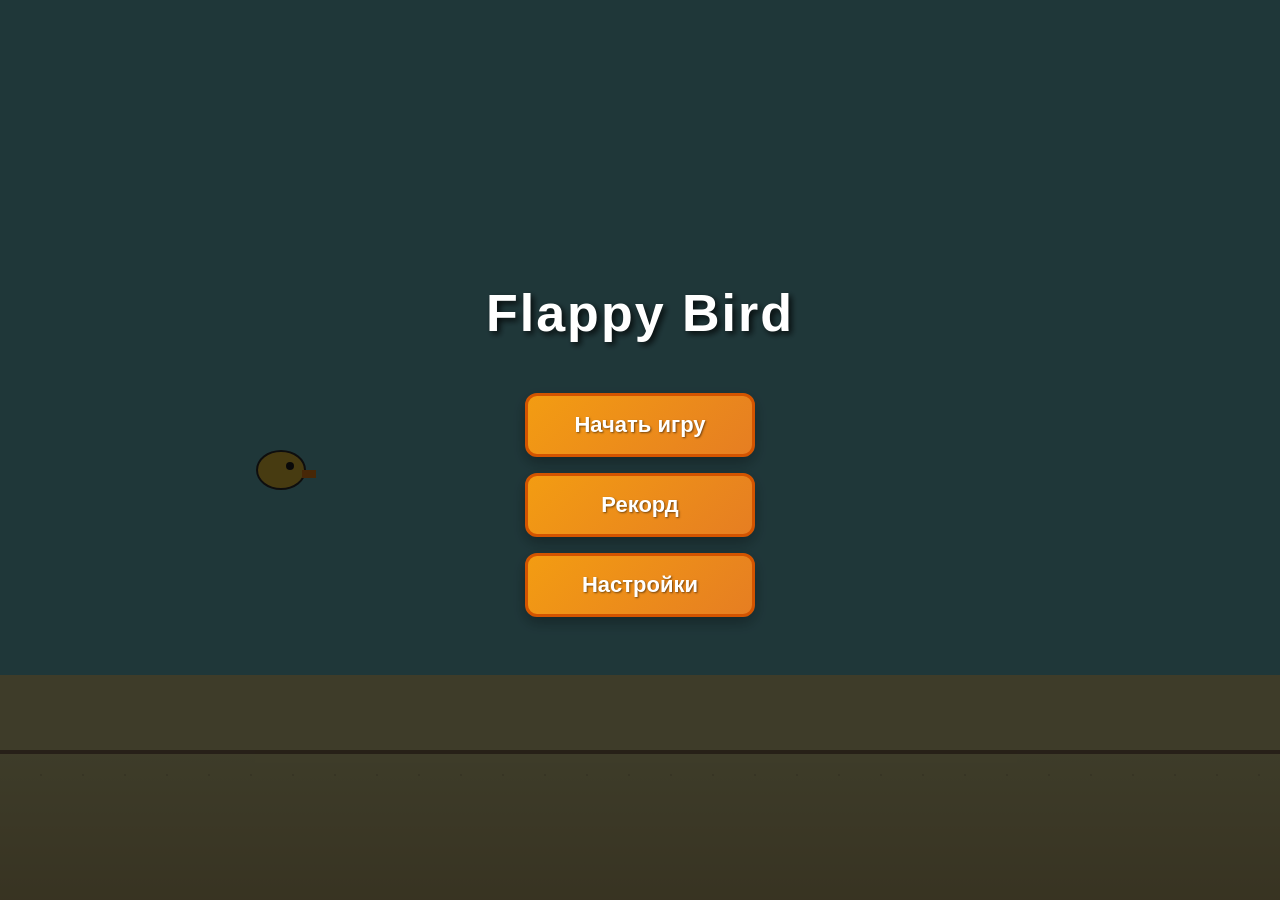
<file: index.html>
<!doctype html>
<html lang="ru">
<head>
  <meta charset="UTF-8" />
  <meta name="viewport" content="width=device-width, initial-scale=1.0" />
  <title>Flappy Bird — ЛР №5</title>
  <link rel="stylesheet" href="style.css" />
</head>
<body>
  <div class="game" id="game">
    <div class="background"></div>
    <div class="floor" id="floor"></div>

    <div class="pipes-container" id="pipes-container"></div>
    <div class="coins-container" id="coins-container"></div>
    <div class="particles-container" id="particles-container"></div>

    <!-- Птичка. name="player" — доступ по имени параметра -->
    <div class="bird" id="bird" name="player">
      <div class="bird-body" id="bird-body">
        <div class="bird-beak"></div>
      </div>
    </div>

    <div class="ui-layer">
      <div class="score-display hidden" id="score-display">0</div>
      <div class="level-display hidden" id="level-display">Уровень 1</div>
      <div class="coin-display hidden" id="coin-display">0</div>
      <div class="level-up-banner" id="level-up-banner"></div>

      <!-- 1. ИНТЕРФЕЙС: СТАРТ ИГРЫ -->
      <div class="screen" id="screen-menu">
        <h1>Flappy Bird</h1>
        <div class="menu-buttons">
          <button id="btn-start">Начать игру</button>
          <button id="btn-record">Рекорд</button>
          <button id="btn-settings">Настройки</button>
        </div>
      </div>

      <!-- Экран обратного отсчёта (часть игрового интерфейса, Promise-демо) -->
      <div class="screen hidden" id="screen-countdown">
        <div class="countdown-number" id="countdown-number">3</div>
      </div>

      <!-- Рекорд -->
      <div class="screen hidden" id="screen-record">
        <h2>Рекорд</h2>
        <p>Лучший счёт: <span id="high-score">0</span></p>
        <p>Всего монет: <span id="total-coins">0</span></p>
        <div class="menu-buttons">
          <button id="btn-back-from-record">Назад</button>
        </div>
      </div>

      <!-- 3. ИНТЕРФЕЙС: НАСТРОЙКИ ИГРЫ -->
      <div class="screen hidden" id="screen-settings">
        <h2>Настройки</h2>
        <form name="settingsForm" id="settings-form">
          <div class="settings-block">
            <label for="volume-range">
              <span>Громкость звука</span>
              <span id="volume-value">50%</span>
            </label>
            <input type="range" id="volume-range" name="volume" min="0" max="100" value="50" />
          </div>

          <div class="settings-block">
            <p style="margin-bottom:8px;">Сложность</p>
            <div class="difficulty-options">
              <label><input type="radio" name="difficulty" value="easy" /><span>Лёгкая</span></label>
              <label><input type="radio" name="difficulty" value="normal" checked /><span>Средняя</span></label>
              <label><input type="radio" name="difficulty" value="hard" /><span>Сложная</span></label>
            </div>
          </div>

          <div class="settings-block" style="text-align:center;">
            <p>Перетащите скин на птичку, чтобы выбрать её вид</p>
            <div class="skins-row" id="skins-row">
              <div class="skin-swatch classic" draggable="true" data-skin="classic" title="Классика"></div>
              <div class="skin-swatch red" draggable="true" data-skin="red" title="Красный"></div>
              <div class="skin-swatch blue" draggable="true" data-skin="blue" title="Синий"></div>
              <div class="skin-swatch white" draggable="true" data-skin="white" title="Белый"></div>
            </div>
            <div class="drop-zone" id="drop-zone">сюда</div>
          </div>
        </form>
        <div class="menu-buttons">
          <button id="btn-back-from-settings">Назад</button>
        </div>
      </div>

      <!-- 4. ИНТЕРФЕЙС: ЗАВЕРШЕНИЕ УРОВНЯ / ИГРЫ -->
      <div class="screen hidden" id="screen-gameover">
        <h2 id="gameover-title">Игра окончена</h2>
        <p>Счёт: <span id="final-score">0</span></p>
        <p>Рекорд: <span id="high-score-gameover">0</span></p>
        <p>Монет за игру: <span id="coins-collected">0</span></p>
        <div class="menu-buttons">
          <button id="btn-restart">Играть снова</button>
          <button id="btn-to-menu">В меню</button>
        </div>
      </div>

      <!-- Пауза (фокус/блюр окна, клавиша P) -->
      <div class="screen hidden" id="screen-pause">
        <h2>⏸ Пауза</h2>
        <p>Нажмите «P» или кликните, чтобы продолжить</p>
      </div>
    </div>
  </div>

  <!-- Звуки. Событие volumechange отслеживается на элементах audio -->
  <audio id="sfx-jump" preload="auto" src="[data-uri]" volume="0.5"></audio>
  <audio id="sfx-coin" preload="auto" src="[data-uri]" volume="0.5"></audio>

  <script src="script.js"></script>
</body>
</html>
</file>
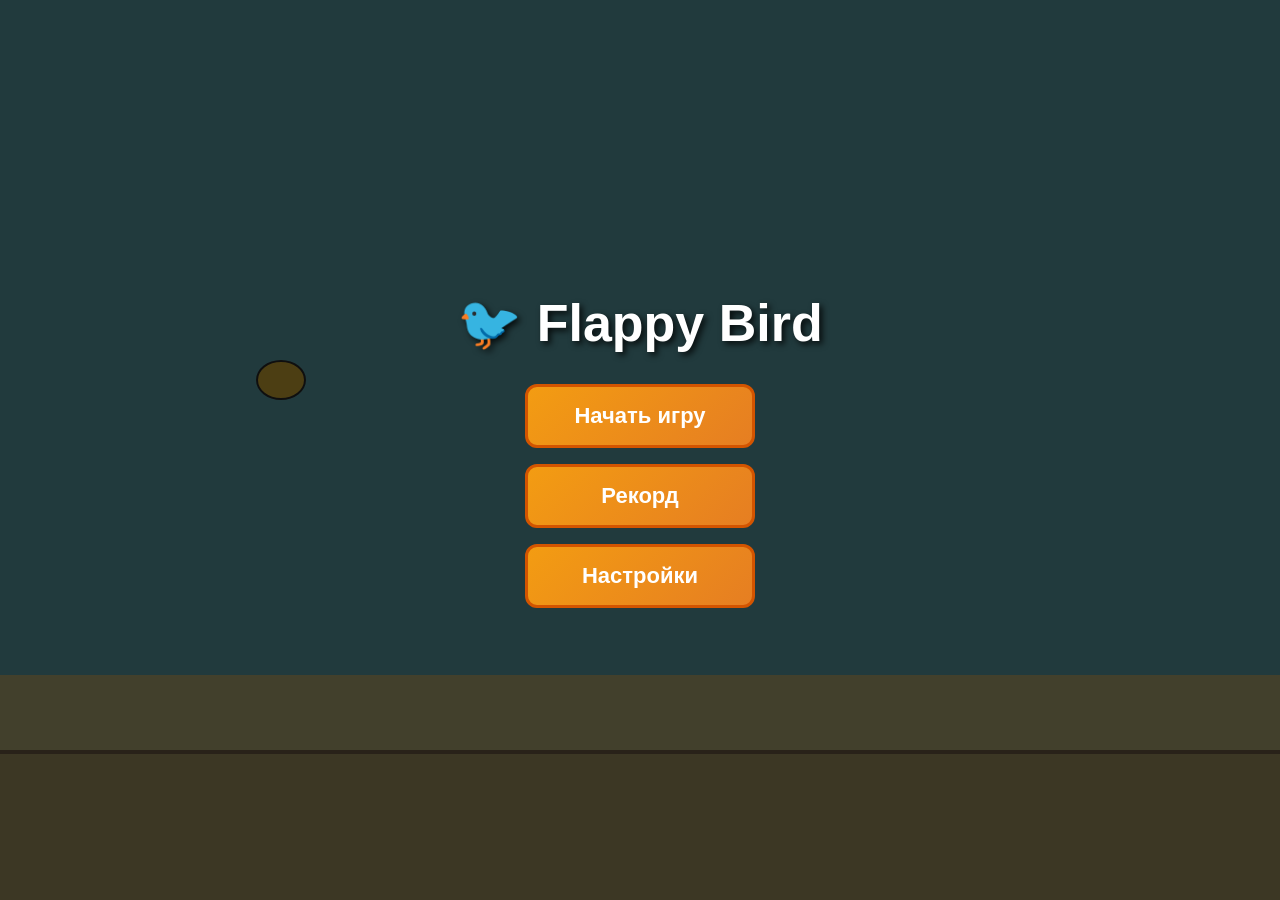
<file: 1-start.html>
<!doctype html>
<html lang="ru">
<head>
  <meta charset="UTF-8" />
  <title>Интерфейс 1 — Старт игры</title>
  <link rel="stylesheet" href="1-start.css" />
</head>
<body>
  <div class="mock-scene">
    <div class="mock-sky"></div>
    <div class="mock-floor"></div>
    <div class="mock-bird"></div>
    <div class="mock-panel">
      <h1>🐦 Flappy Bird</h1>
      <div class="mock-buttons">
        <button>Начать игру</button>
        <button>Рекорд</button>
        <button>Настройки</button>
      </div>
    </div>
  </div>
</body>
</html>
</file>
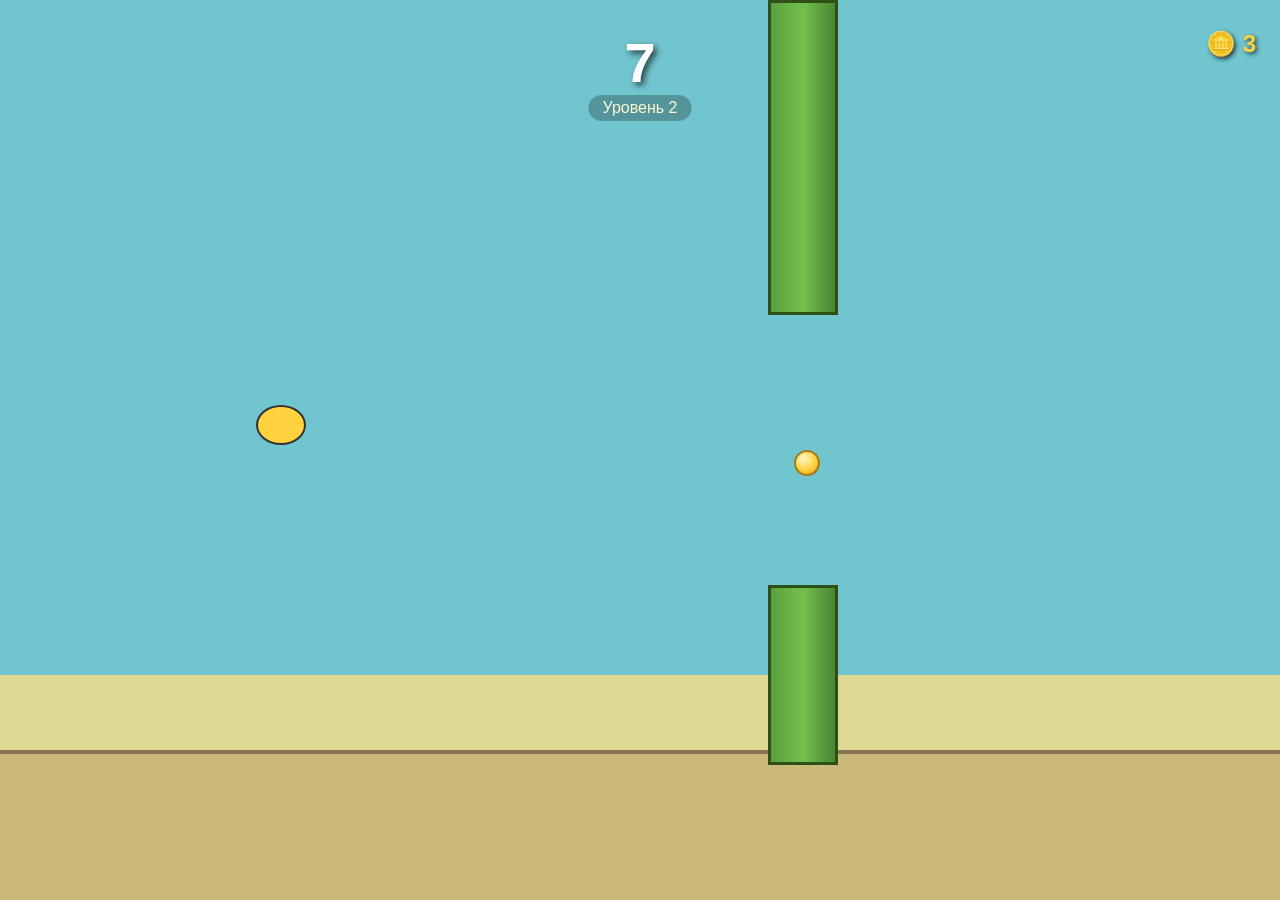
<file: 2-game.html>
<!doctype html>
<html lang="ru">
<head>
  <meta charset="UTF-8" />
  <title>Интерфейс 2 — Игровой процесс</title>
  <link rel="stylesheet" href="2-game.css" />
</head>
<body>
  <div class="mock-scene">
    <div class="mock-sky"></div>
    <div class="mock-floor"></div>

    <div class="mock-pipe mock-pipe--top" style="left:60%; height:35%;"></div>
    <div class="mock-pipe mock-pipe--bottom" style="left:60%; top:65%; height:20%;"></div>

    <div class="mock-coin" style="left:62%; top:50%;"></div>

    <div class="mock-bird"></div>

    <div class="mock-score">7</div>
    <div class="mock-level">Уровень 2</div>
    <div class="mock-coins">🪙 3</div>
  </div>
</body>
</html>
</file>
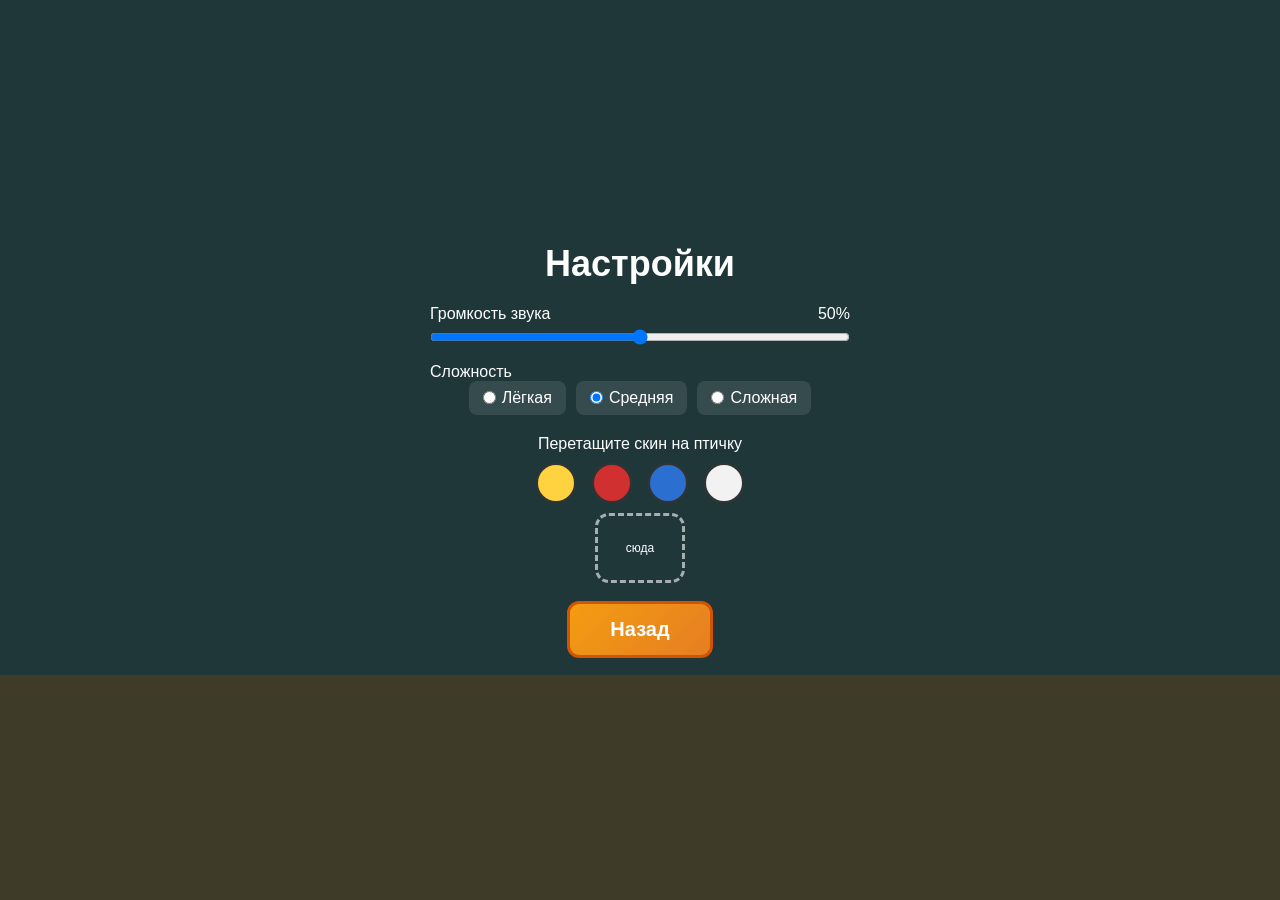
<file: 3-settings.html>
<!doctype html>
<html lang="ru">
<head>
  <meta charset="UTF-8" />
  <title>Интерфейс 3 — Настройки</title>
  <link rel="stylesheet" href="3-settings.css" />
</head>
<body>
  <div class="mock-scene">
    <div class="mock-sky"></div>
    <div class="mock-panel">
      <h2>Настройки</h2>

      <div class="block">
        <label>Громкость звука <span>50%</span></label>
        <input type="range" min="0" max="100" value="50" />
      </div>

      <div class="block">
        <p>Сложность</p>
        <div class="diff-row">
          <label><input type="radio" name="d" />Лёгкая</label>
          <label><input type="radio" name="d" checked />Средняя</label>
          <label><input type="radio" name="d" />Сложная</label>
        </div>
      </div>

      <div class="block" style="text-align:center;">
        <p>Перетащите скин на птичку</p>
        <div class="skins">
          <div class="skin classic"></div>
          <div class="skin red"></div>
          <div class="skin blue"></div>
          <div class="skin gold"></div>
        </div>
        <div class="drop">сюда</div>
      </div>

      <button>Назад</button>
    </div>
  </div>
</body>
</html>
</file>
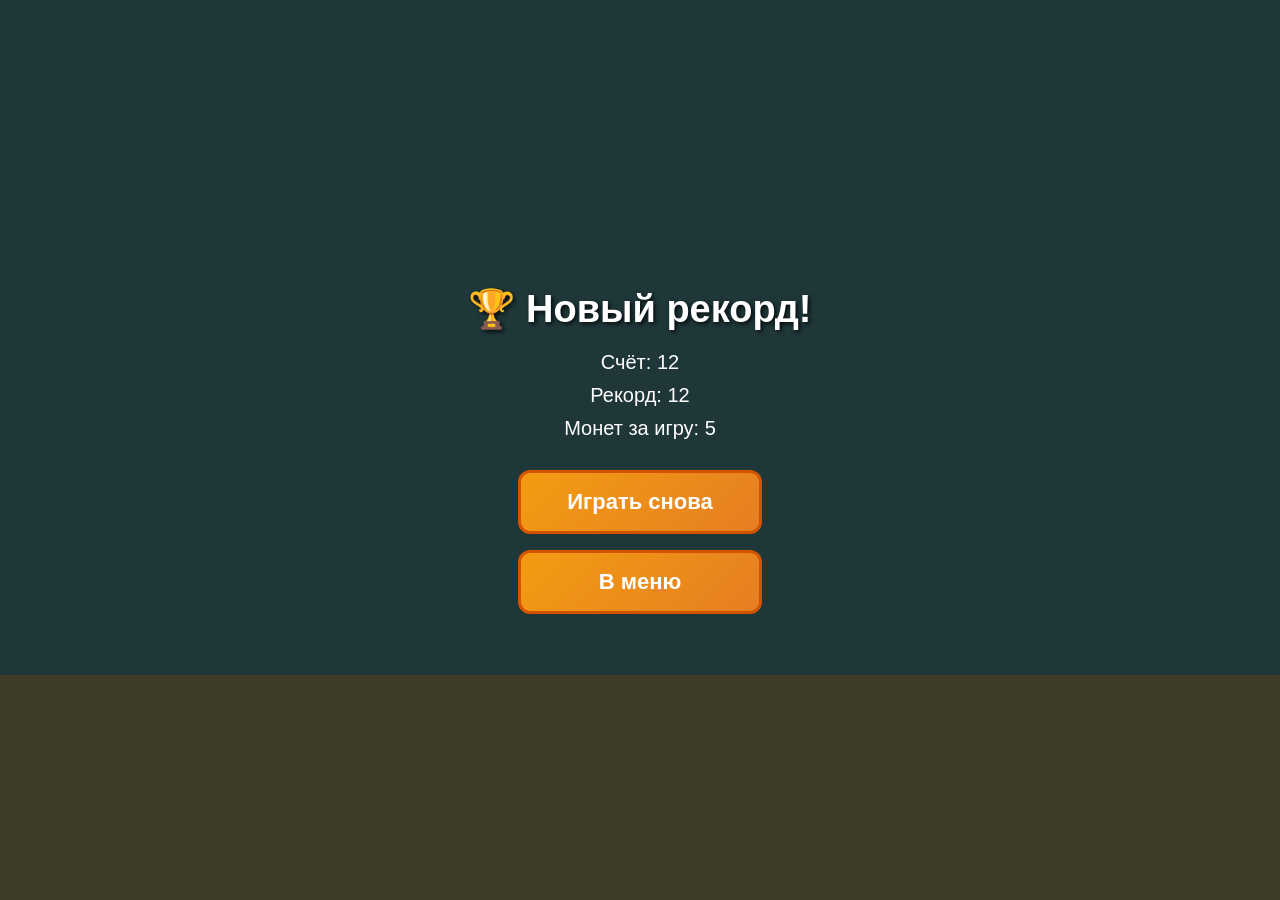
<file: 4-gameover.html>
<!doctype html>
<html lang="ru">
<head>
  <meta charset="UTF-8" />
  <title>Интерфейс 4 — Завершение игры</title>
  <link rel="stylesheet" href="4-gameover.css" />
</head>
<body>
  <div class="mock-scene">
    <div class="mock-sky"></div>
    <div class="mock-panel">
      <h2>🏆 Новый рекорд!</h2>
      <p>Счёт: 12</p>
      <p>Рекорд: 12</p>
      <p>Монет за игру: 5</p>
      <div class="mock-buttons">
        <button>Играть снова</button>
        <button>В меню</button>
      </div>
    </div>
  </div>
</body>
</html>
</file>
<file: style.css>
/* =========================================================================
   ЛР №5. Динамические web-страницы. Игра "Flappy Bird".
   Стили общего игрового интерфейса.
   ========================================================================= */

* {
  margin: 0;
  padding: 0;
  box-sizing: border-box;
}

body {
  min-height: 100vh;
  display: flex;
  justify-content: center;
  align-items: center;
  background: #1a1a2e;
  font-family: "Segoe UI", "Arial", sans-serif;
  overflow: hidden;
}

.game {
  position: relative;
  width: 100vw;
  height: 100vh;
  overflow: hidden;
  background: #70c5ce;
  cursor: pointer;
}

.background,
.pipes-container,
.coins-container,
.particles-container,
.bird,
.ui-layer {
  position: absolute;
  inset: 0;
}

.background {
  z-index: 1;
  background: linear-gradient(to bottom, #70c5ce 0%, #70c5ce 75%, #ded895 75%, #ded895 100%);
}

.pipes-container { z-index: 2; }
.coins-container { z-index: 3; }
.particles-container { z-index: 6; pointer-events: none; }

/* === Птичка (простая: жёлтый круг, глаз и клюв) === */
.bird {
  z-index: 4;
  width: 50px;
  height: 40px;
  position: absolute;
  transform: translate(100px, 50vh);
  will-change: transform;
}

.bird-body {
  width: 100%;
  height: 100%;
  background: #ffd23f;
  border-radius: 50%;
  border: 2px solid #333;
  position: relative;
  transition: background 0.3s ease; /* используется для отслеживания смены скина (transitionend) */
}

/* Скины птички — переключаются через drag-and-drop в настройках */
.bird-body.pressed { transform: scaleY(0.85); }
.bird-body.skin-red   { background: #ff5c5c; }
.bird-body.skin-blue  { background: #5c9dff; }
.bird-body.skin-white { background: #f2f2f2; }

/* глаз — маленький чёрный кружок */
.bird-body::before {
  content: "";
  position: absolute;
  width: 8px; height: 8px;
  background: #222;
  border-radius: 50%;
  top: 10px; right: 10px;
}

/* клюв — оранжевый прямоугольник */
.bird-beak {
  position: absolute;
  width: 14px; height: 8px;
  background: #ff8c1a;
  top: 18px; right: -12px;
}

.ui-layer { z-index: 10; pointer-events: none; }

/* === Экраны === */
.screen {
  position: absolute;
  inset: 0;
  display: flex;
  flex-direction: column;
  justify-content: center;
  align-items: center;
  background: rgba(0, 0, 0, 0.72);
  color: white;
  text-align: center;
  pointer-events: auto;
  padding: 20px;
  opacity: 0;
  transform: translateY(12px);
  transition: opacity 0.28s ease, transform 0.28s ease; /* для transitionend */
  overflow-y: auto;
}

.screen.visible {
  opacity: 1;
  transform: translateY(0);
}

.screen h1 { font-size: 52px; margin-bottom: 30px; text-shadow: 3px 3px 6px rgba(0,0,0,.8); letter-spacing: 2px; }
.screen h2 { font-size: 38px; margin-bottom: 20px; text-shadow: 2px 2px 4px rgba(0,0,0,.8); }
.screen p  { font-size: 20px; margin-bottom: 10px; }

.menu-buttons { display: flex; flex-direction: column; gap: 16px; margin-top: 20px; }

.screen button {
  padding: 16px 46px;
  font-size: 22px;
  font-weight: bold;
  background: linear-gradient(135deg, #f39c12 0%, #e67e22 100%);
  color: white;
  border: 3px solid #d35400;
  border-radius: 12px;
  cursor: pointer;
  transition: all 0.15s;
  text-shadow: 1px 1px 2px rgba(0,0,0,.5);
  box-shadow: 0 6px 15px rgba(0,0,0,.3);
}

.screen button:hover { transform: translateY(-3px); box-shadow: 0 9px 20px rgba(0,0,0,.4); }
.screen button:active { transform: translateY(0); }
.screen button:disabled { opacity: .5; cursor: not-allowed; transform: none; }

.screen button.glow {
  box-shadow: 0 0 0 4px rgba(255, 215, 0, .8), 0 9px 20px rgba(0,0,0,.4);
}

/* === Счёт === */
.score-display {
  position: absolute;
  top: 36px; left: 50%;
  transform: translateX(-50%);
  font-size: 60px; font-weight: bold; color: white;
  text-shadow: 3px 3px 6px rgba(0,0,0,.7);
}

.level-display {
  position: absolute;
  top: 110px; left: 50%;
  transform: translateX(-50%);
  font-size: 18px; color: #fff8d0;
  text-shadow: 2px 2px 4px rgba(0,0,0,.7);
  background: rgba(0,0,0,.25);
  padding: 4px 14px;
  border-radius: 20px;
}

/* === Пол === */
.floor { position: absolute; bottom: 0; left: 0; right: 0; height: 150px; background: linear-gradient(to bottom, #ded895 0%, #c9b97a 100%); border-top: 4px solid #8b7355; z-index: 5; }
.floor::before { content: ""; position: absolute; top: 20px; left: 0; right: 0; height: 2px; background: repeating-linear-gradient(to right, transparent, transparent 40px, rgba(0,0,0,.1) 40px, rgba(0,0,0,.1) 42px); }

/* === Трубы === */
.pipe { position: absolute; width: 70px; background: linear-gradient(to right, #5a9e3f 0%, #73c04d 30%, #73c04d 70%, #4a8533 100%); border: 3px solid #2d5016; will-change: transform; }
.pipe::before { content: ""; position: absolute; left: -6px; right: -6px; height: 30px; background: linear-gradient(to right, #5a9e3f 0%, #73c04d 30%, #73c04d 70%, #4a8533 100%); border: 3px solid #2d5016; border-radius: 4px; }
.pipe--top::before { bottom: -3px; }
.pipe--bottom::before { top: -3px; }

/* === Монеты === */
.coin {
  position: absolute;
  width: 26px; height: 26px;
  border-radius: 50%;
  background: radial-gradient(circle at 35% 30%, #fff6c8, #ffd23f 55%, #d19a1a 100%);
  border: 2px solid #a97a10;
  box-shadow: 0 0 6px rgba(255, 210, 0, .8);
}
.coin.collected {
  animation: coin-collect 0.35s ease-out forwards;
}
@keyframes coin-collect {
  to { transform: translateY(-40px) scale(1.8); opacity: 0; }
}

/* Всплеск очков "+1" при сборе монеты (создаётся через after()/before()) */
.splash {
  position: absolute;
  color: #ffd23f;
  font-weight: bold;
  font-size: 20px;
  text-shadow: 1px 1px 2px #000;
  pointer-events: none;
  animation: splash-rise 0.6s ease-out forwards;
}
@keyframes splash-rise {
  to { transform: translateY(-50px); opacity: 0; }
}

/* === Экран настроек === */
.settings-block { width: min(420px, 90vw); text-align: left; margin-bottom: 14px; }
.settings-block label { display: flex; justify-content: space-between; font-size: 16px; margin-bottom: 6px; }
.settings-block input[type="range"] { width: 100%; }

.difficulty-options { display: flex; gap: 10px; justify-content: center; }
.difficulty-options label {
  display: flex; align-items: center; gap: 6px;
  background: rgba(255,255,255,.1);
  padding: 8px 14px; border-radius: 8px;
  cursor: pointer;
  border: 2px solid transparent;
}
.difficulty-options input:checked + span { font-weight: bold; color: #ffd23f; }
.difficulty-options label:has(input:focus-visible) { border-color: #ffd23f; }

.skins-row { display: flex; gap: 16px; justify-content: center; margin: 10px 0 4px; }
.skin-swatch {
  width: 40px; height: 40px;
  border-radius: 50%;
  border: 2px solid #333;
  cursor: grab;
}
.skin-swatch.classic { background: #ffd23f; }
.skin-swatch.red   { background: #ff5c5c; }
.skin-swatch.blue  { background: #5c9dff; }
.skin-swatch.white { background: #f2f2f2; }
.skin-swatch.dragging { opacity: .4; }

.drop-zone {
  width: 90px; height: 70px;
  margin: 10px auto 4px;
  border: 3px dashed rgba(255,255,255,.6);
  border-radius: 14px;
  display: flex; align-items: center; justify-content: center;
  font-size: 12px;
  transition: background .2s, border-color .2s;
}
.drop-zone.drag-over { background: rgba(255,255,255,.2); border-color: #ffd23f; }

/* === Счётчик монет === */
.coin-display {
  position: absolute;
  top: 36px; right: 24px;
  font-size: 24px; font-weight: bold; color: #ffd23f;
  text-shadow: 2px 2px 4px rgba(0,0,0,.7);
}

/* === Оверлей уровня === */
.level-up-banner {
  position: absolute;
  top: 40%; left: 50%;
  transform: translate(-50%, -50%) scale(0.5);
  font-size: 44px;
  font-weight: bold;
  color: #ffd23f;
  text-shadow: 3px 3px 8px #000;
  opacity: 0;
  z-index: 30;
  pointer-events: none;
}
.level-up-banner.playing {
  animation: level-pop 1.4s ease-out forwards;
}
@keyframes level-pop {
  0%   { opacity: 0; transform: translate(-50%, -50%) scale(0.4); }
  20%  { opacity: 1; transform: translate(-50%, -50%) scale(1.1); }
  30%  { transform: translate(-50%, -50%) scale(1); }
  80%  { opacity: 1; }
  100% { opacity: 0; transform: translate(-50%, -50%) scale(1); }
}

.countdown-number {
  font-size: 120px;
  font-weight: bold;
  color: white;
  text-shadow: 4px 4px 10px rgba(0,0,0,.7);
}

.hidden { display: none !important; }
</file>
<file: 1-start.css>
* { margin: 0; padding: 0; box-sizing: border-box; }
body { font-family: Arial, sans-serif; }
.mock-scene { position: relative; width: 100vw; height: 100vh; overflow: hidden; background: #70c5ce; }
.mock-sky { position: absolute; inset: 0; background: linear-gradient(to bottom, #70c5ce 0%, #70c5ce 75%, #ded895 75%, #ded895 100%); }
.mock-floor { position: absolute; bottom: 0; left: 0; right: 0; height: 150px; background: #c9b97a; border-top: 4px solid #8b7355; }
.mock-bird { position: absolute; top: 40%; left: 20%; width: 50px; height: 40px; background: #ffd23f; border: 2px solid #333; border-radius: 50%; }
.mock-panel {
  position: absolute; inset: 0;
  display: flex; flex-direction: column; justify-content: center; align-items: center;
  background: rgba(0,0,0,.7); color: #fff; text-align: center;
}
.mock-panel h1 { font-size: 52px; margin-bottom: 30px; text-shadow: 3px 3px 6px rgba(0,0,0,.8); }
.mock-buttons { display: flex; flex-direction: column; gap: 16px; }
.mock-buttons button {
  padding: 16px 46px; font-size: 22px; font-weight: bold; color: #fff;
  background: linear-gradient(135deg, #f39c12, #e67e22);
  border: 3px solid #d35400; border-radius: 12px; cursor: pointer;
}
</file>
<file: 2-game.css>
* { margin: 0; padding: 0; box-sizing: border-box; }
body { font-family: Arial, sans-serif; }
.mock-scene { position: relative; width: 100vw; height: 100vh; overflow: hidden; background: #70c5ce; }
.mock-sky { position: absolute; inset: 0; background: linear-gradient(to bottom, #70c5ce 0%, #70c5ce 75%, #ded895 75%, #ded895 100%); }
.mock-floor { position: absolute; bottom: 0; left: 0; right: 0; height: 150px; background: #c9b97a; border-top: 4px solid #8b7355; }
.mock-bird { position: absolute; top: 45%; left: 20%; width: 50px; height: 40px; background: #ffd23f; border: 2px solid #333; border-radius: 50%; }
.mock-pipe { position: absolute; width: 70px; background: linear-gradient(to right,#5a9e3f,#73c04d 50%,#4a8533); border: 3px solid #2d5016; }
.mock-pipe--top { top: 0; }
.mock-coin { position: absolute; width: 26px; height: 26px; border-radius: 50%; background: radial-gradient(circle at 35% 30%, #fff6c8, #ffd23f 55%, #d19a1a); border: 2px solid #a97a10; }
.mock-score { position: absolute; top: 30px; left: 50%; transform: translateX(-50%); font-size: 56px; font-weight: bold; color: #fff; text-shadow: 3px 3px 6px rgba(0,0,0,.7); }
.mock-level { position: absolute; top: 95px; left: 50%; transform: translateX(-50%); color: #fff8d0; background: rgba(0,0,0,.25); padding: 4px 14px; border-radius: 20px; font-size: 16px; }
.mock-coins { position: absolute; top: 30px; right: 24px; font-size: 24px; font-weight: bold; color: #ffd23f; text-shadow: 2px 2px 4px rgba(0,0,0,.7); }
</file>
<file: 3-settings.css>
* { margin: 0; padding: 0; box-sizing: border-box; }
body { font-family: Arial, sans-serif; }
.mock-scene { position: relative; width: 100vw; height: 100vh; overflow: hidden; background: #70c5ce; }
.mock-sky { position: absolute; inset: 0; background: linear-gradient(to bottom, #70c5ce 0%, #70c5ce 75%, #ded895 75%, #ded895 100%); }
.mock-panel {
  position: absolute; inset: 0;
  display: flex; flex-direction: column; justify-content: center; align-items: center; gap: 14px;
  background: rgba(0,0,0,.72); color: #fff; text-align: center; padding: 20px;
}
.mock-panel h2 { font-size: 36px; margin-bottom: 6px; }
.block { width: min(420px, 90vw); text-align: left; }
.block label { display: flex; justify-content: space-between; margin-bottom: 6px; }
.block input[type="range"] { width: 100%; }
.diff-row { display: flex; gap: 10px; justify-content: center; }
.diff-row label { display: flex; align-items: center; gap: 6px; background: rgba(255,255,255,.1); padding: 8px 14px; border-radius: 8px; }
.skins { display: flex; gap: 16px; justify-content: center; margin: 10px 0 4px; }
.skin { width: 40px; height: 40px; border-radius: 50%; border: 2px solid #333; }
.skin.classic { background: #ffd23f; }
.skin.red { background: #d13030; }
.skin.blue { background: #2b6fd1; }
.skin.gold { background: #f2f2f2; }
.drop { width: 90px; height: 70px; margin: 10px auto 4px; border: 3px dashed rgba(255,255,255,.6); border-radius: 14px; display: flex; align-items: center; justify-content: center; font-size: 12px; }
button { padding: 14px 40px; font-size: 20px; font-weight: bold; color: #fff; background: linear-gradient(135deg,#f39c12,#e67e22); border: 3px solid #d35400; border-radius: 12px; cursor: pointer; }
</file>
<file: 4-gameover.css>
* { margin: 0; padding: 0; box-sizing: border-box; }
body { font-family: Arial, sans-serif; }
.mock-scene { position: relative; width: 100vw; height: 100vh; overflow: hidden; background: #70c5ce; }
.mock-sky { position: absolute; inset: 0; background: linear-gradient(to bottom, #70c5ce 0%, #70c5ce 75%, #ded895 75%, #ded895 100%); }
.mock-panel {
  position: absolute; inset: 0;
  display: flex; flex-direction: column; justify-content: center; align-items: center;
  background: rgba(0,0,0,.72); color: #fff; text-align: center;
}
.mock-panel h2 { font-size: 38px; margin-bottom: 20px; text-shadow: 2px 2px 4px rgba(0,0,0,.8); }
.mock-panel p { font-size: 20px; margin-bottom: 10px; }
.mock-buttons { display: flex; flex-direction: column; gap: 16px; margin-top: 20px; }
.mock-buttons button { padding: 16px 46px; font-size: 22px; font-weight: bold; color: #fff; background: linear-gradient(135deg,#f39c12,#e67e22); border: 3px solid #d35400; border-radius: 12px; cursor: pointer; }
</file>
